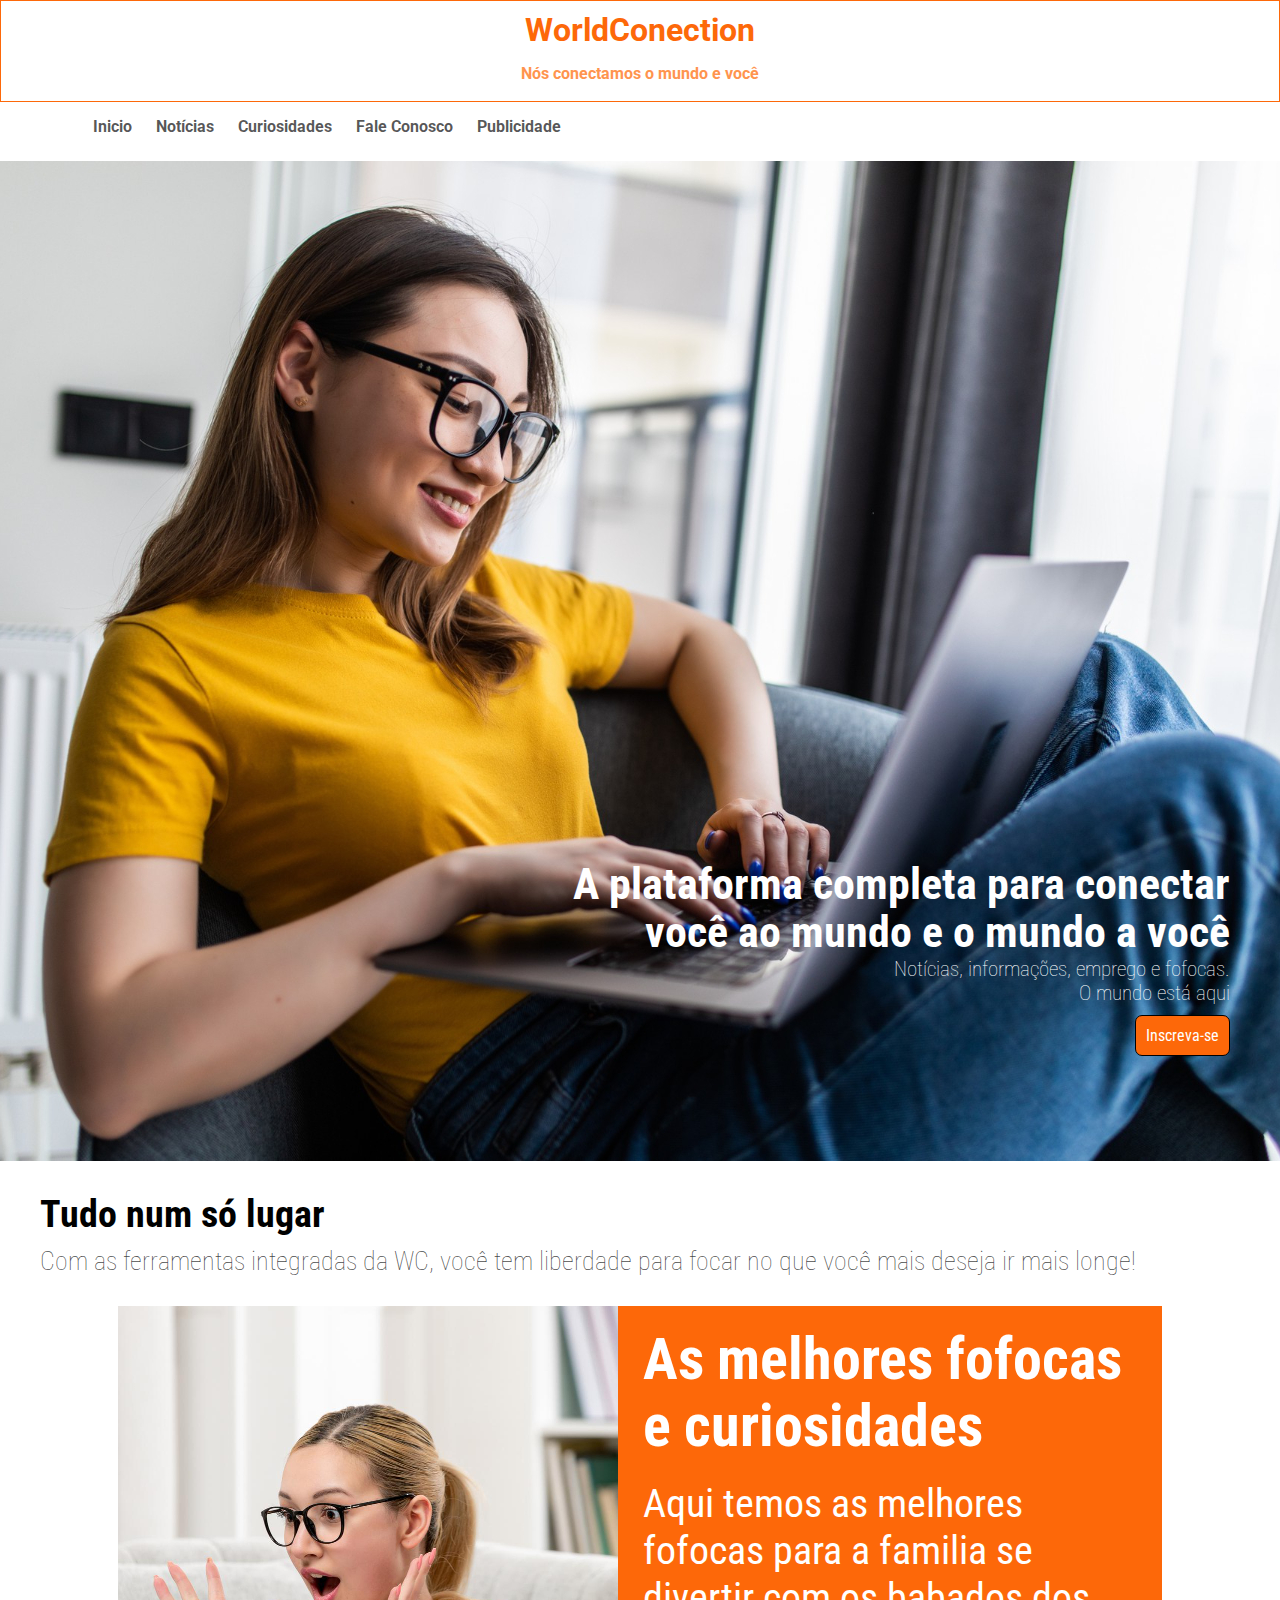
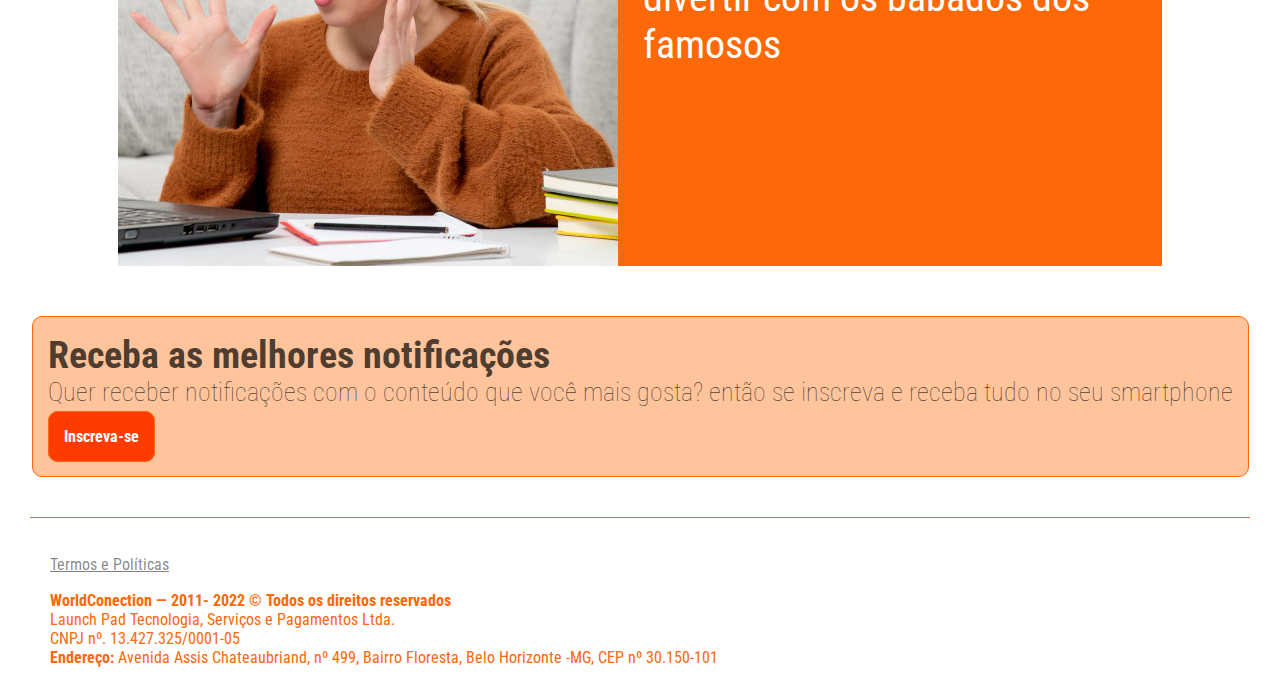
<file: index.html>
<!DOCTYPE html>
<html lang="pt-br">
<head>
    <meta charset="UTF-8">
    <meta http-equiv="X-UA-Compatible" content="IE=edge">
    <meta name="viewport" content="width=device-width, initial-scale=1.0">
    <title>WorldConection</title>
    
    <link rel="shortcut icon" href="imagens/icones/favicon.ico" type="image/x-icon">

    <link rel="stylesheet" href="estilos/retrato.css" media="screen and (orientation:portrait)">

    <link rel="stylesheet" href="estilos/paisagem.css" media="screen and (orientation:landscape)">

    <link rel="stylesheet" href="estilos/style.css" media="all">

    <link href="https://fonts.googleapis.com/icon?family=Material+Icons" rel="stylesheet">

</head>
<body>
    
    <header>
        <h1>WorldConection</h1>
        <p>Nós conectamos o mundo e você</p>
    </header>
 
        <nav>
            
            <a href="#">Inicio</a>
            <a href="#">Notícias</a>
            <a href="#">Curiosidades</a>
            <a href="#">Fale Conosco</a>
            <a href="#">Publicidade</a>
        </nav>
    
    <main>
        
        <section class="imagem1" id="img01">
            <h1>A plataforma completa para conectar <br> você ao mundo e o mundo a você</h1>
                
            <p>Notícias, informações, emprego e fofocas. <br> O mundo está aqui</p>
            
            <a href="login/cadastro.html" target="_blank">Inscreva-se</a>

        </section>

        <section class="normal">
            <h2>Tudo num só lugar</h2>
            <p>Com as ferramentas integradas da WC, você tem liberdade para focar no que você mais deseja ir mais longe!</p>
        </section>

        <section id="quadro" class="container 1">
            <div class="foto"></div>
            <div class="texto">
                <h2>As melhores fofocas e curiosidades<h2>
                <p>Aqui temos as melhores fofocas para a familia se divertir com os babados dos famosos</p>
            </div>
            
        </section>
        
        

        <div class="container">
            <div class="login">
            <h2>Receba as melhores notificações</h2>
            <p class="paragrafo">Quer receber notificações com o conteúdo que você mais gosta? então se inscreva e receba tudo no seu smartphone</p>

            <a class="botaologin" href="login/cadastro.html" target="_blank">Inscreva-se</a>
            </div>
        </div>

    
    </main>

    <footer>

        <div class="rodape1">
            <a class="termos" href="#">Termos e Políticas</a>
        </div>
        <div class="wcrodape">
            <p class="wcrodape1">WorldConection — 2011- 2022 © Todos os direitos reservados</p>
        </div>
        <div>
            Launch Pad Tecnologia, Serviços e Pagamentos Ltda. <br>
            CNPJ nº. 13.427.325/0001-05
        </div>
        <div>
            <strong>Endereço:</strong> Avenida Assis Chateaubriand, nº 499, Bairro Floresta, Belo Horizonte -MG, CEP nº 30.150-101
        </div>
    </footer>

</body>
</html>
</file>
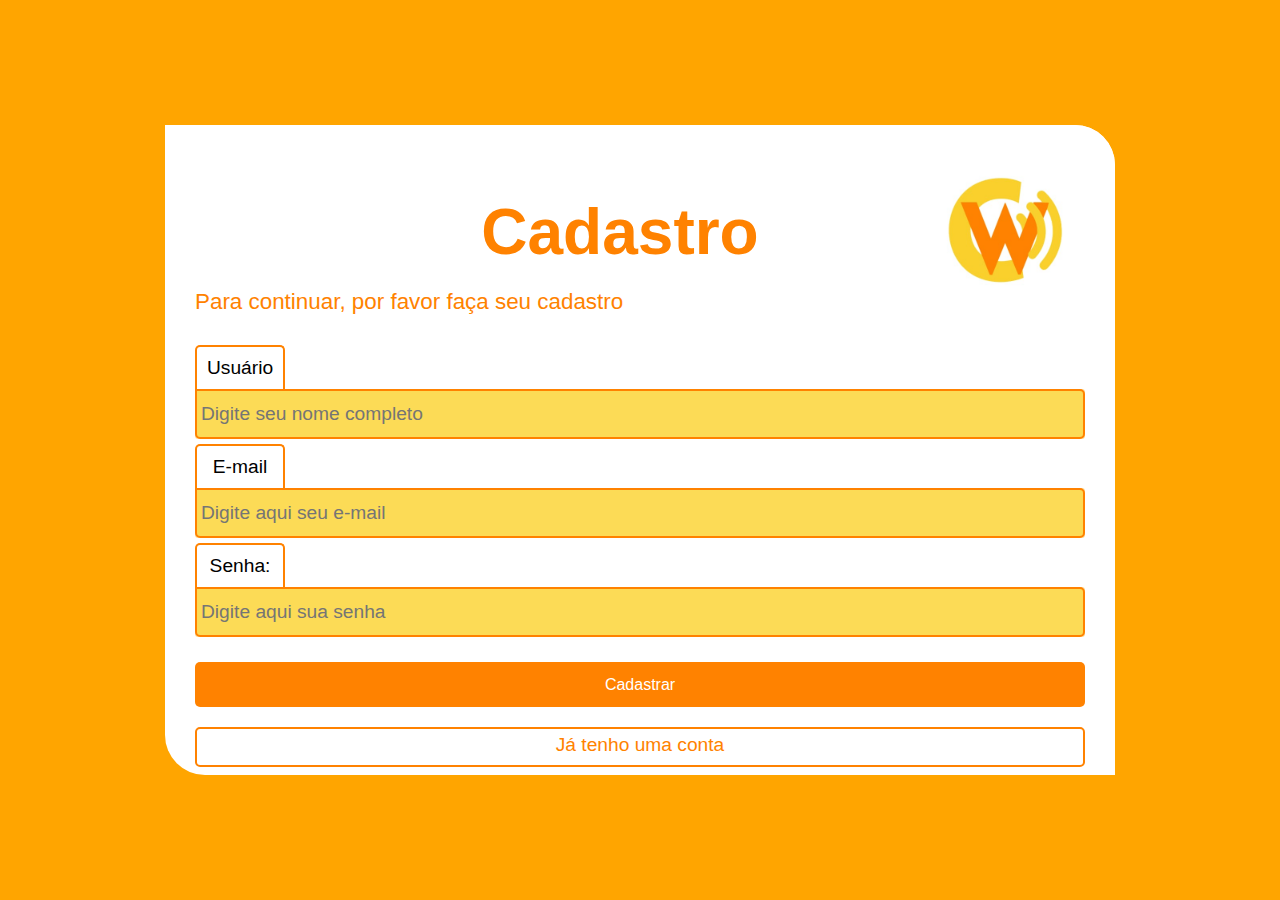
<file: login/cadastro.html>
<!DOCTYPE html>
<html lang="pt-br">
<head>
    <meta charset="UTF-8">
    <meta http-equiv="X-UA-Compatible" content="IE=edge">
    <meta name="viewport" content="width=device-width, initial-scale=1.0">
    <title>Login</title>

    <link href="https://fonts.googleapis.com/icon?family=Material+Icons" rel="stylesheet">
    <link rel="stylesheet" href="estilos/registro.css">

    <link rel="stylesheet" href="estilos/media-queries.css">

</head>
<body>
    <main>
        <section id="login">
            <div id="imagem"></div>

            <div id="formulario">
                <h1>Cadastro</h1>
                <p>Para continuar, por favor faça seu cadastro</p>

                <form action="login.php" method="post" autocomplete="on">
                    
                    <p class="titulo">Usuário</p>

                    <div class="campo">
                        
                        <label for="ilogin">Login:</label>
                        <input type="text" name="login" id="ilogin" placeholder="Digite seu nome completo" autocomplete="username" required maxlength="40" minlength="10">
                    </div>

                    <p class="titulo">E-mail</p>

                    <div class="campo">
                        
                        <label for="iemail">E-mail:</label>
                        <input type="email" name="email" id="iemail" autocomplete="email" required maxlength="40" placeholder="Digite aqui seu e-mail">
                    </div>

                    <p class="titulo">Senha:</p>

                    <div class="campo">
                        
                        <label for="isenha">Senha:</label>
                        <input type="password" name="senha" id="isenha" autocomplete="new-password" placeholder="Digite aqui sua senha" required minlength="10" maxlength="30">
                    </div>

                    <input class="cadast" type="submit" value="Cadastrar">

                    <a class="ja-tenho" href="login.html">Já tenho uma conta</a>

                </form>
            </div>
        </section>
    </main>
</body>
</html>
</file>
<file: estilos/retrato.css>
@charset "UTF-8";

@import url('https://fonts.googleapis.com/css2?family=Nunito+Sans:wght@400;700&display=swap');

:root {
    --font1: arial, verdana, Times;
    --font2: 'Nunito+Sans', 'cursive';
    --cor1: #fd6809;
    --cor2: #ff944e;
    --cor3: white;
}

*{
    margin: 0px;
    padding: 0px;
}

body {
    width: 100vw;
}

main .imagem1 {
    height: 1000px;
    background-image: url(../imagens/portrait-beautiful-young-asian-woman-using-laptop-for-working-and-sitting-on-sofa-chair-in-living-room-area\ 2.jpg);
    background-position: center;
    
    


}

 ::-webkit-scrollbar {
    width: 0px;
    height: 0px;
} 

main> #quadro {
    display: block;
    margin: 15px;
}

main> #quadro> .foto {
    
    background-image: url(../imagens/student-online-young-cute-girl-in-glasses-and-orange-sweater-studying-on-computer-shocked.jpg);
    background-position: center bottom;
    height: 500px;
    
}

main #quadro>.texto {
    background-color: var(--cor1);
    height: 300px;
    color: var(--cor3);
    padding: 15px;
    padding-top: 20px;
    padding-bottom: 25px;
    font-weight: bold;
    font-size: clamp(1.5em, 3vw, 3em);
    padding-left: 30px;
}

#quadro>.texto p {
    padding-top: 20px;
    font-size: clamp(0.7em, 3vw, 1.6em);
    font-weight: lighter;
    padding-bottom: 5px;
}
</file>
<file: estilos/paisagem.css>
@charset "UTF-8";

@import url('https://fonts.googleapis.com/css2?family=Nunito+Sans:wght@400;700&display=swap');

:root {
    --font1: arial, verdana, Times;
    --font2: 'Nunito+Sans', 'cursive';
    --cor1: #fd6809;
    --cor2: #ff944e;
    --cor3: white;
}

*{
    margin: 0px;
    padding: 0px;
}

main .imagem1 {
    height: 1000px;
    background-image: url(../imagens/portrait-beautiful-young-asian-woman-using-laptop-for-working-and-sitting-on-sofa-chair-in-living-room-area\ 2.jpg);
    background-position: center;
}

main>#quadro {
    /* background-color: var(--cor1); */
    margin: 0px;
}

main>#quadro>.foto {
    display: inline-block;
    background-image: url(../imagens/student-online-young-cute-girl-in-glasses-and-orange-sweater-studying-on-computer-shocked.jpg);
    background-position: center bottom;
    background-repeat: no-repeat;
    height: 560px;
    width: 500px;
}

main #quadro>.texto {
    background-color: var(--cor1);
    height: 515px;
    width: 40%;
    font-family: var(--font2);
    color: var(--cor3);
    padding: 15px;
    padding-top: 20px;
    padding-bottom: 25px;
    font-weight: bold;
    font-size: clamp(1.5em, 3vw, 3em);
    padding-left: 25px;
}

#quadro>.texto p {
    padding-top: 20px;
    font-size: clamp(0.7em, 3vw, 1.6em);
    font-weight: lighter;
    padding-bottom: 5px;
}
</file>
<file: estilos/style.css>
@charset "UTF-8";

@import url('https://fonts.googleapis.com/css2?family=Roboto&family=Roboto+Condensed:wght@400;700&display=swap');

:root {
    --font1: 'Roboto', arial, verdana, Times;
    --font2: 'Roboto Condensed' , sans-serif;
    --cor1: #fd6809;
    --cor2: #ff944e;
    --cor3: white;
}

*{
    margin: 0px;
    padding: 0px;
}

body{
    background-color: var(--cor3);
    font-family: var(--font1);
}

header {
    height: 80px;
    padding: 10px;
    text-align: center;
    background-color: white;
    border: 1px solid var(--cor1);
}
header>h1 {
    color: var(--cor1);
    font-weight: bold;
}

header>p {
    text-align: center;
    color:var(--cor2);
    padding-top: 15px;
    font-weight: bold;
    
}


nav {
    background-color: white;
    padding: 15px;
    padding-left: 6.1vw;
    
    
}

nav>a {
    padding: 5px;
    padding-bottom: 10px;
    margin-left: 10px;
    text-decoration: none;
    font-weight: bold;
    color: rgba(0, 0, 0, 0.658);
}

nav > a:hover {
    color: var(--cor1);
    text-decoration: underline;
    transition-duration: .5s;
}

main {
    padding: 10px;
    font-family: var(--font2);
}

main > section {
    background-color: var(--cor3);
}

main > section > h1 , p {
    font-weight: bold;

}

 main #img01 { 
    margin-left: -10px;
    margin-right: -10px;
}

main > .imagem1 > h1 {
    font-family: var(--font2);
    display: grid;
    text-align: right;
    font-size: clamp(1.7em,3.4vw, 3em);
    color: white;
    padding-top: 700px;
    padding-right: 50px;
    line-height: 1.1em;
    
}
main > .imagem1 > p {
    font-family: var(--font2);
    position: relative;
    display: grid;
    text-align: right;
    color: white;
    font-size: 1.3em;
    padding-right: 50px;
    font-weight: lighter;
}

main .imagem1 > a {
    position: absolute;
    margin-top: 10px;
    right: 50px;
    background-color: var(--cor1);
    color: var(--cor3);
    border: 1px solid black;
    padding: 10px;
    border-radius: 7px 7px 7px;
    text-align: right;
    text-decoration: none;
    
    
}
main > .imagem1 > a:hover {
    text-decoration: none;
    background-color: #ff944e;
}

main .normal {
    text-align: left;
    padding: 30px;
    color: rgba(0, 0, 0, 0.753);
}

main .normal > h2 {
    color: rgb(0, 0, 0);
    font-weight: bold;
    font-size: clamp(2.3em,3vw,3em);

}

main .normal > p {
    margin-top: 10px;
    font-size: clamp(1.5em,3vw,1.6em);
    font-weight: lighter;
}

main > .container { 
    
    margin-top: 50px;
    display: flex;
    align-items: center;
    justify-content: center;
    
} 

main > .container > .login {
     
    background-color: #ff954e8f;
    border: 1px solid var(--cor1);
    border-radius: 10px 10px 10px;
    padding: 15px;
    padding-bottom: 30px;
    
    
    
}

 main> .container > .login>h2 , .paragrafo {
    font-family: var(--font2);
    color: rgba(0, 0, 0, 0.712);

}

main > .container > .login > h2 {
    font-weight: bold;
    font-size: clamp(1.8em,3vw,3em);
}

main > .container > .login > .paragrafo {
    font-size: clamp(1.5em,3vw,1.6em);
    font-weight: lighter;
    padding-bottom: 20px;
    
}

main > .container > .login > .botaologin {
    background-color: rgb(255, 60, 0);
    padding: 15px;
    border: 1px solid var(--cor1);
    border-radius: 10px 10px 10px;
    color: white;
    text-decoration: none;
    font-weight: bold;

}

main > .container > .login > .botaologin:hover {
    background-color: #ff944e;
    color: rgb(255, 69, 0);
}

footer {
    border: 1px solid #fd6809;
    border-bottom: white;
    border-left: white;
    border-right: white;
    margin-left: 30px;
    margin-right: 30px;
    background-color: var(--cor3);
    color: var(--cor1);
    padding: 20px;
    margin-top: 30px;
    font-family: var(--font2);
    font-size: medium;
}

footer > .rodape1 {
    padding-bottom: 17px;
    padding-top: 17px;
}

footer > .rodape1 > .termos {
    color: rgba(0, 0, 0, 0.486);
}

footer > .rodape1 > .termos:hover {
    color: #fd6809;
}

footer > .rodape1 > .wcrodape > .rodape1 {
    padding-bottom: 15px;
}
</file>
<file: login/estilos/registro.css>
@charset "UTF-8";

@import url('https://fonts.googleapis.com/css2?family= Lexend +Deca:wght@100;200;300;400 & display=swap');

*{
    margin: 0px;
    padding: 0px;
    font-family: 'Lexend Deca', sans-serif;
    box-sizing: border-box;

}

body {
    background-color: orange;
    height: 100vh;
    width: 100vw;
    overflow-y: hidden;
    
}

main{
    display: flex;
    justify-content: center;
    align-items: center;
    height: 100vh;
    width: 100vw;
}

#login {
    background-color: white;
    height: 480px;
    width: 280px;
    border-radius: 0px 20px 0px 20px;
    transition: width .3s , height .3s;
    transition-timing-function: ease;
}

section#login > div#imagem {
    display: block;
    background: rgb(255, 255, 255) url(../../imagens/logowc.jpeg) no-repeat;
    height: 70px;
    width: 70px;
    background-size: contain;
    float: right;
    border-radius: 0px 20px 0px 0px;
}

section#login > div#formulario {
    display: block;
    padding: 10px;
}

div#formulario > h1 {
    text-align: center;
    margin-bottom: 10px;
    padding-top: 10px;
    margin-left: 55px;
    color: #ff8200;
}

div#formulario > p {
    font-size: 0.9em;
    margin-bottom: 20px;
    color: #ff8200;
}

form > p.titulo {
    display: block;
    background-color: white;
    color: black;
    width: 70px;
    border: 2px  solid #ff8200;
    margin-bottom: -5px;
    border-bottom: 0px;
    border-top-left-radius: 5px;
    border-top-right-radius: 5px;
    padding: 3px;
}

form > div.campo {
    display: inline-block;
    background-color: rgba(253, 169, 1, 0.39);
    width: 100%;
    height: 40px;
    border-radius: 0px 3px 3px 3px;
    margin: 5px 0px;
}

div.campo > label {
    display: none;
}

div.campo > input {
    background-color: #fcdb56;
    font-size: 1em;
    height: 100%;
    border: 2px solid #ff8200;
    border-radius: 0px 5px 5px 5px;
    padding: 4px;
    width: calc(100% - 0px);
    color: #643400;
}
div.campo > input:focus-within {
    background-color: rgba(253, 169, 1, 0.39);
    border: none;
}

form > input.cadast[type=submit] {
    display: block;
    font-size: 1em;
    width: 100%;
    height: 45px;
    border: none;
    border-radius: 5px;
    cursor: pointer;
    margin-top: 20px;
    background-color: #ff8200;
    color: white;
}

form > input.cadast:hover {
    background-color: white;
    color: #ff8200;
    border: 2px solid #ff8200;
}

form > a.ja-tenho {
    display: block;
    height: 45px;
    width: 100%;
    background-color:white;
    margin-top: 20px;
    border-radius: 5px;
    border: 2px solid #ff8200;
    text-align: center;
    color: #ff8200;
    font-size: 1em;
    padding: 11px;
    text-decoration: none;
}

form> a.ja-tenho:hover {
    background-color: #ff8200;
    color: white;
}
</file>
<file: login/estilos/media-queries.css>
@import url('https://fonts.googleapis.com/css2?family= Lexend +Deca:wght@100;200;300;400 & display=swap');

* {
    margin: 0px;
    padding: 0px;
    font-family: 'Lexend Deca', sans-serif;
    box-sizing: border-box;

}

@media screen and (min-width:768px) and (max-width:992px) {
    #login {
        width: 560px;
        height: 600px;
    }

    section#login > div#imagem {
        height: 120px;
        width: 120px;
    }

    section#login > div#formulario {
        padding: 20px;
    }

    div#formulario > h1 {
        font-size: 3.2em;
        margin-bottom: 20px;
        margin-top: 20px;
        margin-left: 85px;
    }

    div#formulario > p {
        font-size: 1.1em;
        margin-bottom: 30px;
    }

    form > p.titulo {
        padding: 7px;
        margin-bottom: -10px;
    }
    
    form > div.campo {
        margin: 7px 0px;
    }

    form > input[type=submit] {
        margin-top: 20px;
        height: 50px;
        font-size: 1.2em;
    }

    form > a.ja-tenho {
        height: 50px;
        padding: 15px;
    }
}

@media screen and (min-width: 992px) {

    #login {
        height: 650px;
        width: 950px;
        border-radius: 0px 40px 0px 40px;
    }

    section#login > div#imagem {
        height: 200px;
        width: 200px;
        border-radius: 0px 40px 0px 0px;
    }

    section#login > div#formulario {
        padding: 30px;
    }

    div#formulario > h1 {
        font-size: 4em;
        margin-top: 30px;
        margin-bottom: 20px;
        margin-left: 130px;
    }

    div#formulario > p {
        font-size: 1.4em;
        margin-bottom: 30px;
    }

    form > p.titulo {
        width: 90px;
        padding: 10px;
        font-size: 1.2em;
        text-align: center;
    }

    form > div.campo {
        height: 50px;
        font-size: 1.2em;
    }

    form > input[type=submit] {
        height: 40px;
        font-size: 1.2em;
    }

    form > a.ja-tenho {
        height: 40px;
        padding: 5px;
        font-size: 1.2em;
    }
}
</file>
